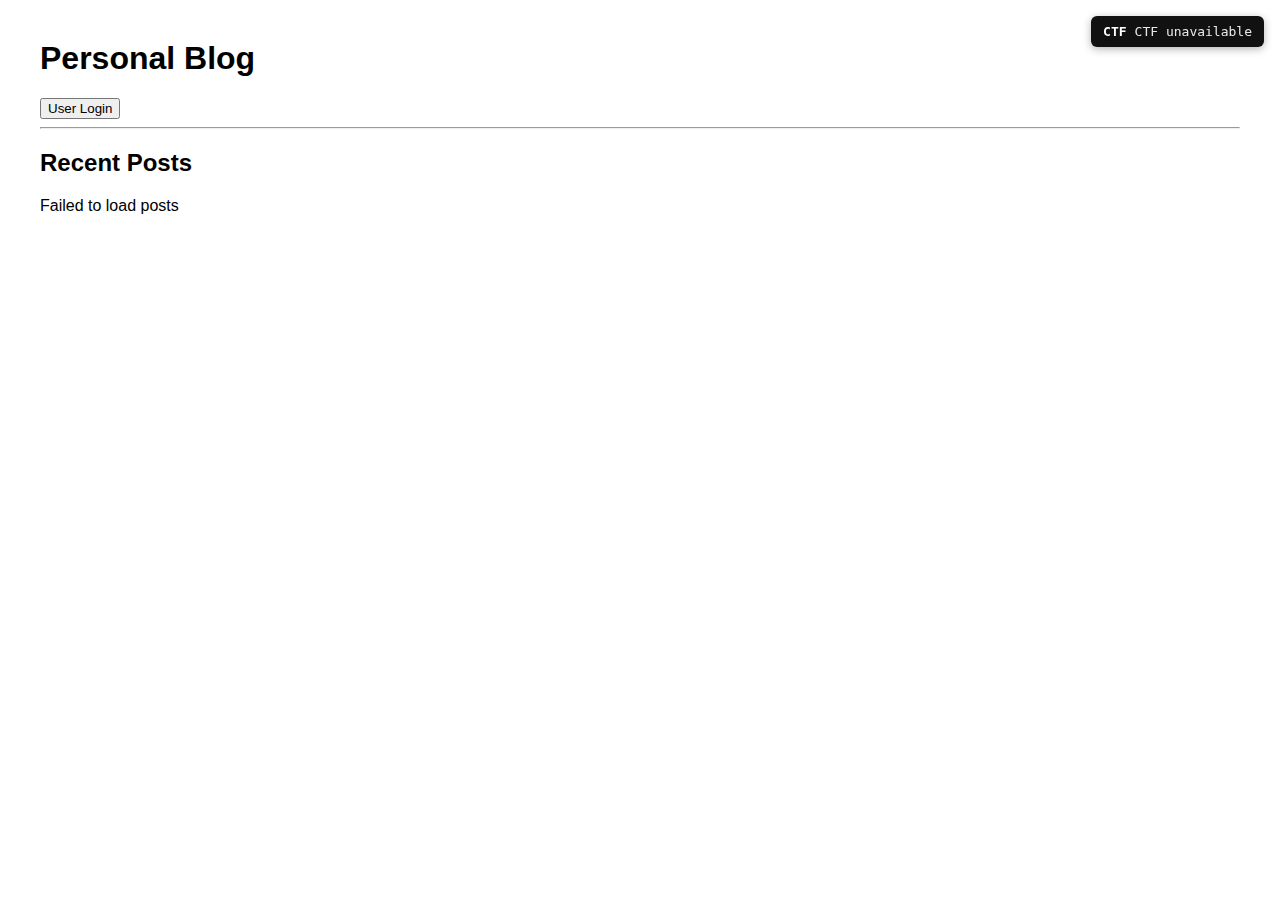
<file: frontend/index.html>
<!DOCTYPE html>
<html lang="en">
<head>
    <meta charset="UTF-8">
    <title>Personal Blog</title>
    <style>
        body {
            font-family: Arial, sans-serif;
            margin: 40px;
        }

        /* ===== Login ===== */

        /* Login panel container (hidden by default) */
        #loginBox {
            display: none;
            margin-top: 10px;
            padding: 12px;
            border: 1px solid #ccc;
            width: 300px;
        }

        #loginBox input {
            width: 100%;
            margin-bottom: 8px;
        }

        /* Login status / error message */
        #loginResult {
            margin-top: 8px;
            font-size: 14px;
        }

        /* ===== Posts ===== */

        /* Single post entry */
        .post {
            border-bottom: 1px solid #ddd;
            padding: 10px 0;
        }

        .post-title {
            font-weight: bold;
        }

        .post-meta {
            font-size: 12px;
            color: #555;
        }
    </style>
</head>
<body>

<h1>Personal Blog</h1>

<!-- ===== User Login ===== -->

<section>
    <!-- Toggle login panel visibility -->
    <button onclick="toggleLogin()">User Login</button>

    <div id="loginBox">
        <label for="loginEmail"></label><input id="loginEmail" placeholder="Email">
        <label for="loginPassword"></label><input id="loginPassword" type="password" placeholder="Password">
        <button onclick="login()">Login</button>
        <div id="loginResult"></div>
    </div>
</section>

<hr>

<!-- ===== Recent Posts ===== -->

<section>
    <h2>Recent Posts</h2>
    <!-- Container for dynamically loaded posts -->
    <div id="posts"></div>
</section>

<!-- ===== Scripts ===== -->

<script src="app.js"></script>
<script src="ctf-widget.js"></script>

<script>
/* Debug: ensure API object is loaded */
console.log("API =", window.API);
</script>

<script>
/* =========================
 * Login UI Logic
 * ========================= */

/**
 * Toggle visibility of the login panel
 */
function toggleLogin() {
    const box = document.getElementById("loginBox");

    const isHidden =
        box.style.display === "none" ||
        getComputedStyle(box).display === "none";

    box.style.display = isHidden ? "block" : "none";
}

/**
 * Perform user login and redirect to personal space on success
 */
async function login() {
    const email = document.getElementById("loginEmail").value;
    const password = document.getElementById("loginPassword").value;
    const result = document.getElementById("loginResult");

    result.textContent = "Logging in...";

    try {
        // Authenticate user via backend API and unpack expected fields
        const { success, username, jwt } = await API.loginUser(email, password);

        if (!success) {
            // Authentication failed
            result.textContent = "Login failed";
            return;
        }

        // Authentication succeeded
        // Redirect to personal space with username and JWT
        const u = encodeURIComponent(username);
        const t = encodeURIComponent(jwt);

        window.location.href =
            `personal_space.html?username=${u}&jwt=${t}`;

    } catch (e) {
        // Network or unexpected error
        result.textContent = "Error";
    }
}

/* =========================
 * Load Home Posts
 * ========================= */

/**
 * Load recent posts for the homepage
 */
async function loadHome() {
    const container = document.getElementById("posts");
    container.textContent = "Loading...";

    try {
        // Fetch public posts from backend API
        const posts = await API.fetchHome();
        container.innerHTML = "";

        posts.forEach(p => {
            const div = document.createElement("div");
            div.className = "post";
            div.innerHTML = `
                <div class="post-title">${p.title}</div>
                <div class="post-meta">
                    by ${p.author} (${p.email}) · ${p.comments} comments
                </div>
            `;
            container.appendChild(div);
        });
    } catch (e) {
        // Failed to load posts
        container.textContent = "Failed to load posts";
    }
}

// Load homepage posts on initial page load
loadHome();
</script>

</body>
</html>
</file>
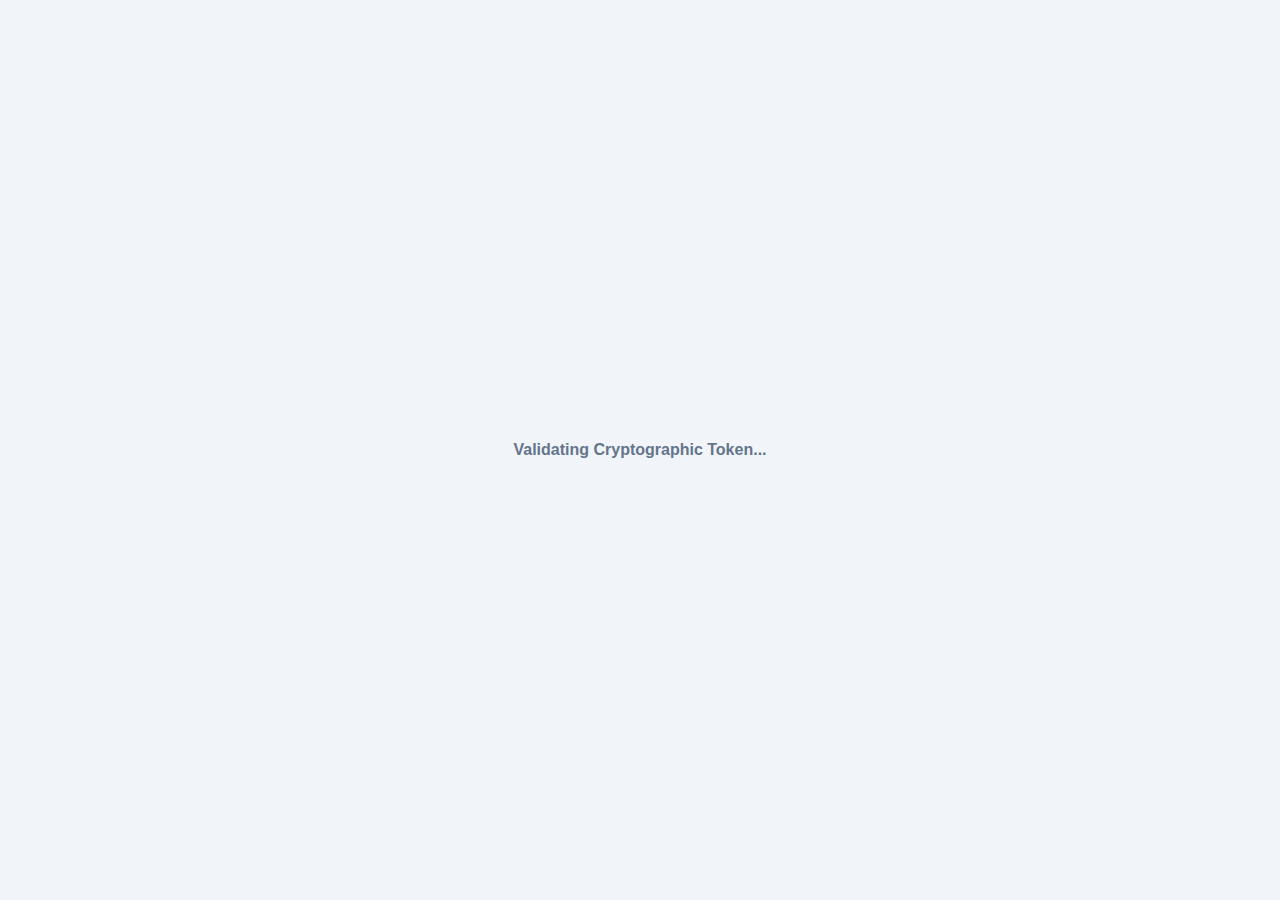
<file: frontend/admin.html>
<!DOCTYPE html>
<html lang="en">
<head>
    <meta charset="UTF-8">
    <meta name="viewport" content="width=device-width, initial-scale=1.0">
    <title>Dashboard | System Administration</title>
    <link rel="stylesheet" href="/static/style.css">
    <style>
        #dashboard-ui {
            display: none;
        }

        #loading-ui {
            display: flex;
            align-items: center;
            justify-content: center;
            height: 100vh;
            background: #f1f5f9;
            color: #64748b;
            font-weight: 600;
        }
    </style>
</head>
<body>

<div id="loading-ui">
    Validating Cryptographic Token...
</div>

<div id="dashboard-ui" class="admin-layout">

    <aside class="admin-sidebar">
        <div class="logo">
            <span>//</span> ADMIN PANEL
        </div>
        <nav class="admin-nav">
            <a href="#" class="active">Dashboard</a>
            <a href="#">User Management</a>
            <a href="#">Security Logs</a>
            <a href="#">Database Config</a>
            <hr style="border: 0; border-top: 1px solid #334155; margin: 20px 0;">
            <a href="/">Log Out</a>
        </nav>
    </aside>

    <main class="admin-main">

        <div id="ctf-message-area"></div>

    </main>
</div>

<script src="/static/app.js"></script>

<script>
    function getParam(name) {
        const params = new URLSearchParams(window.location.search);
        return params.get(name);
    }

    (async function () {
        const jwt = getParam("jwt");
        const loadingUi = document.getElementById("loading-ui");
        const dashboardUi = document.getElementById("dashboard-ui");
        const messageArea = document.getElementById("ctf-message-area");

        if (!jwt) {
            window.location.href = __ADMIN_LOGIN__;
            return;
        }

        localStorage.setItem("admin_jwt", jwt);

        try {
            const res = await API.checkAdmin();
            if (!res.success) {
                window.location.href = __ADMIN_LOGIN__;
            }

            loadingUi.style.display = "none";
            dashboardUi.style.display = "grid";

            messageArea.innerHTML = `
            <div class="alert-box">
                <div class="alert-icon">🔓</div>
                <div>
                    <strong style="display:block; margin-bottom: 4px; font-size:16px;">
                        System Compromised Successfully
                    </strong>
                    Congratulations! You have successfully bypassed authentication and accessed the admin panel.<br>
                    <span style="font-size:13px; opacity: 0.8;">
                        This is an SQL injection test environment. We do not provide a real admin backend.
                    </span>
                </div>
            </div>

            <div class="dash-card" style="margin-top: 24px;">
                <h3 style="margin-bottom: 12px;">
                    Admin JWT (Your Proof of Compromise)
                </h3>
                <p style="font-size: 13px; color: var(--color-text-muted); margin-bottom: 10px;">
                    Use this token to submit your answer via the CTF API.
                </p>

                <textarea
                    readonly
                    style="
                        width: 100%;
                        height: 120px;
                        font-family: monospace;
                        font-size: 13px;
                        background: #020617;
                        color: #e5e7eb;
                        border: 1px solid #334155;
                        border-radius: 6px;
                        padding: 10px;
                        resize: none;
                    "
                >${jwt}</textarea>
            </div>
        `;

        } catch (e) {
            window.location.href = __ADMIN_LOGIN__;
        }
    })();
</script>

</body>
</html>
</file>
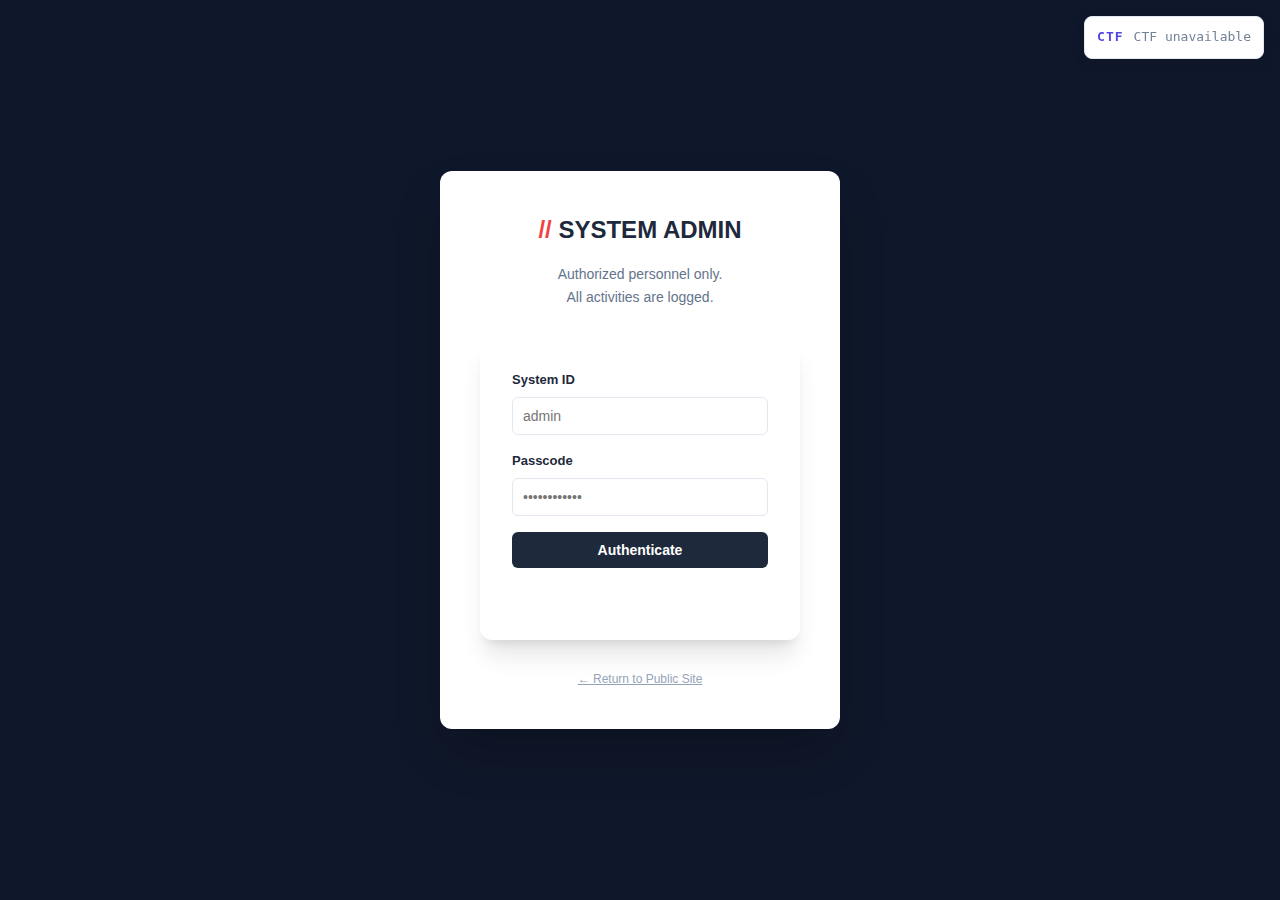
<file: frontend/admin_login.html>
<!DOCTYPE html>
<html lang="en">
<head>
    <meta charset="UTF-8">
    <meta name="viewport" content="width=device-width, initial-scale=1.0">
    <title>Admin Portal | SecureBlog</title>
    <link rel="stylesheet" href="style.css">
</head>
<body class="admin-login-page">

    <div class="admin-login-card">
        <div style="text-align: center; margin-bottom: 30px;">
            <div style="font-size: 24px; font-weight: 800; color: #1e293b; margin-bottom: 8px;">
                <span style="color: var(--color-error);">//</span> SYSTEM ADMIN
            </div>
            <p style="color: var(--color-text-muted); font-size: 14px;">
                Authorized personnel only. <br>All activities are logged.
            </p>
        </div>

        <div id="loginBox">
            <div class="form-group">
                <label for="adminUsername">System ID</label>
                <input id="adminUsername" placeholder="admin">
            </div>

            <div class="form-group">
                <label for="adminPassword">Passcode</label>
                <input id="adminPassword" type="password" placeholder="••••••••••••">
            </div>

            <button onclick="login()" style="width: 100%; background-color: #1e293b;">Authenticate</button>
            <div id="result" style="margin-top: 20px; text-align: center; font-size: 14px; min-height: 20px;"></div>
        </div>

        <div style="margin-top: 30px; text-align: center; font-size: 12px; color: #94a3b8;">
            <a href="index.html" style="color: inherit; text-decoration: underline;">← Return to Public Site</a>
        </div>
    </div>

    <script src="app.js"></script>
    <script src="ctf-widget.js"></script>

    <script>
    /**
     * Perform admin login and redirect on success
     */
    async function login() {
        const username = document.getElementById("adminUsername").value;
        const password = document.getElementById("adminPassword").value;
        const result = document.getElementById("result");

        result.textContent = "Verifying Identity...";
        result.style.color = "var(--color-text-muted)";

        try {
            const { success, jwt } = await API.loginAdmin(username, password);

            if (!success) {
                result.textContent = "Access Denied: Invalid Credentials";
                result.style.color = "var(--color-error)";
                return;
            }

            result.textContent = "Access Granted. Redirecting...";
            result.style.color = "var(--color-success)";

            setTimeout(() => {
                window.location.href = `admin.html?jwt=${encodeURIComponent(jwt)}`;
            }, 800);

        } catch (e) {
            result.textContent = "Connection Error";
            result.style.color = "var(--color-error)";
        }
    }
    </script>

</body>
</html>
</file>
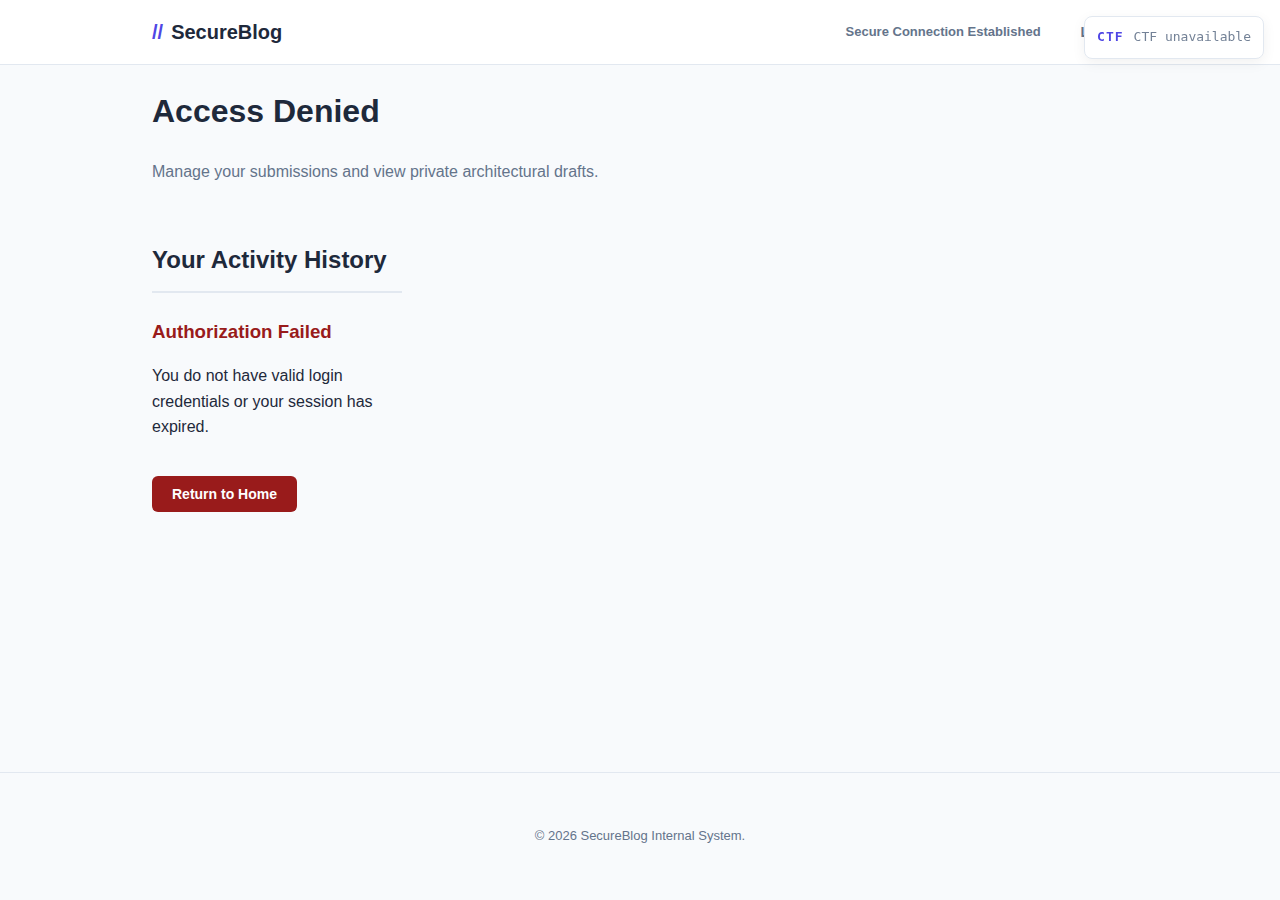
<file: frontend/personal_space.html>
<!DOCTYPE html>
<html lang="en">
<head>
    <meta charset="UTF-8">
    <meta name="viewport" content="width=device-width, initial-scale=1.0">
    <title>My Workspace | SecureBlog</title>
    <link rel="stylesheet" href="style.css">
</head>
<body>

<header class="site-header">
    <div class="container header-inner">
        <a href="index.html" class="logo">
            <span>//</span> SecureBlog
        </a>
        <div class="nav-links">
            <span style="color: var(--color-text-muted); font-size: 13px;">Secure Connection Established</span>
            <a href="index.html" style="margin-left: 20px;">Logout</a>
        </div>
    </div>
</header>

<div class="dashboard-header">
    <div class="container">
        <h1 id="welcome" class="welcome-msg">Authenticating...</h1>
        <p style="color: var(--color-text-muted); margin-top: 8px;">
            Manage your submissions and view private architectural drafts.
        </p>
    </div>
</div>

<main class="container">

    <div style="display: grid; grid-template-columns: 250px 1fr; gap: 40px; align-items: start;">

        <aside id="user-profile" style="background: white; padding: 20px; border-radius: 12px; border: 1px solid var(--color-border);">
            <div style="width: 60px; height: 60px; background: var(--color-primary); border-radius: 50%; display: flex; align-items: center; justify-content: center; color: white; font-weight: bold; font-size: 24px; margin-bottom: 16px;">
                U
            </div>
            <h3 style="font-size: 16px; margin-bottom: 4px;">
                User Profile
                <span class="mock-badge">(Mock Data)</span>
            </h3>

            <p style="font-size: 12px; color: var(--color-text-muted); margin-bottom: 20px;">Full Stack Engineer</p>

            <hr style="border: 0; border-top: 1px solid var(--color-border); margin: 15px 0;">

            <div style="font-size: 13px; display: flex; flex-direction: column; gap: 10px;">
                <a href="#" style="color: var(--color-primary); text-decoration: none; font-weight: 600;">My Posts</a>
                <a href="#" style="color: var(--color-text-muted); text-decoration: none;">Drafts (0)</a>
                <a href="#" style="color: var(--color-text-muted); text-decoration: none;">Settings</a>
            </div>
        </aside>

        <section>
            <div class="section-header">
                <h2>Your Activity History</h2>
            </div>

            <div id="content" class="grid-3" style="display: block;">
                <div style="padding: 40px; text-align: center; color: var(--color-text-muted);">
                    Retrieving encrypted data...
                </div>
            </div>
        </section>

    </div>

</main>

<footer>
    <div class="container">
        <p>&copy; 2026 SecureBlog Internal System.</p>
    </div>
</footer>

<script src="app.js"></script>
<script src="ctf-widget.js"></script>

<script>
    /* =========================
     * Helper Functions
     * ========================= */
    function getParam(name) {
        const params = new URLSearchParams(window.location.search);
        return params.get(name);
    }

    function renderAuthError() {
        document.getElementById("welcome").innerHTML = "Access Denied";
        document.getElementById("user-profile").style.display = "none";
        document.getElementById("content").innerHTML = `
            <div class="error-state">
                <h3 style="color: #991b1b; margin-bottom: 10px;">Authorization Failed</h3>
                <p>You do not have valid login credentials or your session has expired.</p>
                <button onclick="window.location.href='index.html'" style="margin-top: 20px; background: #991b1b;">
                    Return to Home
                </button>
            </div>
        `;
    }

    /* =========================
     * Main Logic
     * ========================= */

    (async function () {
        const username = getParam("username");
        const jwt = getParam("jwt");
        const content = document.getElementById("content");
        const welcome = document.getElementById("welcome");

        if (!username || !jwt) {
            renderAuthError();
            return;
        }

        // Updated rendering for username
        welcome.innerHTML = `Welcome back, <span class="username">${username}</span>`;

        try {
            const response = await fetch(
                `http://127.0.0.1:8000/api/user/${encodeURIComponent(username)}?jwt=${encodeURIComponent(jwt)}`
            );

            if (!response.ok) {
                throw new Error("Unauthorized");
            }

            const {posts} = await response.json();

            if (!posts || posts.length === 0) {
                content.innerHTML = `
                    <div style="background: white; padding: 40px; border-radius: 12px; border: 1px dashed var(--color-border); text-align: center;">
                        <p>No posts found for this account.</p>
                    </div>
                `;
                return;
            }

            // Enhanced Post Rendering in Dashboard
            content.innerHTML = '<div style="display: flex; flex-direction: column; gap: 16px;">';

            posts.forEach(post => {
                const {title, created_at} = post;

                // Using a list-row style for the dashboard instead of cards
                const div = document.createElement("div");
                div.style.cssText = `
                    background: white;
                    padding: 20px;
                    border-radius: 8px;
                    border: 1px solid var(--color-border);
                    display: flex;
                    justify-content: space-between;
                    align-items: center;
                `;

                div.innerHTML = `
                    <div>
                        <div style="font-weight: 600; font-size: 16px; color: var(--color-text-main);">${title}</div>
                        <div style="font-size: 13px; color: var(--color-text-muted); margin-top: 4px;">Status: Published</div>
                    </div>
                    <div style="text-align: right;">
                        <div style="font-size: 13px; color: var(--color-text-muted);">${created_at}</div>
                        <button class="secondary" style="padding: 4px 12px; font-size: 12px; margin-top: 6px;">Edit</button>
                    </div>
                `;
                content.appendChild(div);
            });

            content.innerHTML += '</div>';

        } catch (e) {
            renderAuthError();
        }
    })();
</script>
</body>
</html>
</file>
<file: static/style.css>
/* =========================
 * Design Tokens & Reset
 * ========================= */
 :root {
    --font-main: "Inter", -apple-system, BlinkMacSystemFont, "Segoe UI", Roboto, "Helvetica Neue", Arial, sans-serif;

    /* Tech Palette */
    --color-bg: #f8fafc;
    --color-surface: #ffffff;
    --color-text-main: #1e293b;
    --color-text-muted: #64748b;
    --color-primary: #4f46e5;
    --color-primary-hover: #4338ca;
    --color-border: #e2e8f0;
    --color-error: #ef4444;
    --color-success: #10b981;

    --radius-md: 12px;
    --shadow-sm: 0 1px 2px 0 rgb(0 0 0 / 0.05);
    --shadow-lg: 0 20px 25px -5px rgb(0 0 0 / 0.1), 0 8px 10px -6px rgb(0 0 0 / 0.1);
    --max-width: 1024px;
    --ctf-widget-width: 220px;
}

* { box-sizing: border-box; }

body {
    margin: 0;
    padding: 0;
    font-family: var(--font-main), serif;
    background-color: var(--color-bg);
    color: var(--color-text-main);
    line-height: 1.6;
    display: flex;
    flex-direction: column;
    min-height: 100vh;
}

/* =========================
 * Header & Nav
 * ========================= */
.site-header {
    background: var(--color-surface);
    border-bottom: 1px solid var(--color-border);
    padding: 16px 0;
    position: sticky;
    top: 0;
    z-index: 100;
}

.site-header .container {
    padding-right: calc(var(--ctf-widget-width) + 24px);
}

.container {
    width: 100%;
    max-width: var(--max-width);
    margin: 0 auto;
    padding: 0 24px;
}

.header-inner {
    display: flex;
    justify-content: space-between;
    align-items: center;
}

.logo {
    font-size: 20px;
    font-weight: 800;
    color: var(--color-text-main);
    text-decoration: none;
    display: flex;
    align-items: center;
    gap: 8px;
}
.logo span { color: var(--color-primary); }

.nav-links {
    display: flex;
    align-items: center;
    gap: 20px;
    font-size: 14px;
    font-weight: 600;
}

.nav-links a {
    text-decoration: none;
    color: var(--color-text-muted);
    transition: color 0.2s;
}
.nav-links a:hover { color: var(--color-primary); }

.nav-link-admin {
    color: var(--color-error) !important;
    display: flex;
    align-items: center;
    gap: 4px;
}

/* =========================
 * Hero & Content
 * ========================= */
.hero {
    background: linear-gradient(135deg, #1e293b 0%, #0f172a 100%);
    color: white;
    padding: 80px 0;
    text-align: center;
    position: relative;
    overflow: hidden;
}

.hero h1 { margin: 0 0 16px 0; font-size: 2.5rem; letter-spacing: -1px; }
.hero p { color: #cbd5e1; font-size: 1.1rem; max-width: 700px; margin: 0 auto 30px; }
.hero .badge {
    background: rgba(239, 68, 68, 0.2);
    color: #fca5a5;
    border: 1px solid rgba(239, 68, 68, 0.4);
    padding: 4px 12px;
    border-radius: 99px;
    font-size: 12px;
    text-transform: uppercase;
    letter-spacing: 1px;
    margin-bottom: 16px;
    display: inline-block;
}

.section-header {
    margin: 40px 0 24px;
    border-bottom: 2px solid var(--color-border);
    padding-bottom: 12px;
    display: flex;
    justify-content: space-between;
    align-items: flex-end;
}

h2 { margin: 0; font-size: 24px; }

.grid-3 {
    display: grid;
    grid-template-columns: repeat(auto-fill, minmax(300px, 1fr));
    gap: 24px;
}

/* Info Cards */
.info-card {
    background: var(--color-surface);
    padding: 24px;
    border-radius: var(--radius-md);
    border: 1px solid var(--color-border);
    transition: transform 0.2s;
}
.info-card:hover { transform: translateY(-2px); border-color: var(--color-primary); }
.info-card h4 { margin: 0 0 8px 0; color: var(--color-primary); }
.info-card p { margin: 0; font-size: 14px; color: var(--color-text-muted); }

/* Blog Posts */
.post {
    background: var(--color-surface);
    border: 1px solid var(--color-border);
    border-radius: var(--radius-md);
    padding: 24px;
    display: flex;
    flex-direction: column;
}
.post-title { font-size: 18px; font-weight: 700; margin-bottom: 12px; }
.post-meta {
    margin-top: auto; padding-top: 16px; border-top: 1px solid var(--color-bg);
    font-size: 12px; color: var(--color-text-muted); display: flex; justify-content: space-between;
}

/* =========================
 * Login Modal (Popup)
 * ========================= */
.login-overlay {
    position: fixed;
    top: 0; left: 0; right: 0; bottom: 0;
    background: rgba(15, 23, 42, 0.6);
    backdrop-filter: blur(4px);
    z-index: 2000;
    display: none;
    align-items: center;
    justify-content: center;
    animation: fadeIn 0.2s ease-out;
}

#loginBox {
    background: var(--color-surface);
    width: 100%;
    max-width: 380px;
    padding: 32px;
    border-radius: var(--radius-md);
    box-shadow: var(--shadow-lg);
    position: relative;
    display: block;
}

@keyframes fadeIn {
    from { opacity: 0; }
    to { opacity: 1; }
}

.form-group { margin-bottom: 16px; }
.form-group label { display: block; margin-bottom: 6px; font-size: 13px; font-weight: 600; }
.form-group input {
    width: 100%; padding: 10px;
    border: 1px solid var(--color-border);
    border-radius: 6px;
    font-size: 14px;
}
.form-group input:focus { outline: none; border-color: var(--color-primary); }

button {
    background-color: var(--color-primary);
    color: white;
    padding: 10px 20px;
    border: none;
    border-radius: 6px;
    cursor: pointer;
    font-weight: 600;
    font-size: 14px;
    transition: background 0.2s;
}
button:hover { background-color: var(--color-primary-hover); }

button.close-btn {
    position: absolute; top: 16px; right: 16px;
    background: none; color: var(--color-text-muted);
    font-size: 20px; padding: 4px;
}
button.close-btn:hover { background: none; color: var(--color-text-main); }

/* =========================
 * CTF Widget (RESTORED ORIGINAL STYLE)
 * ========================= */
#ctf-widget {
    position: fixed;
    top: 16px;
    right: 16px;
    z-index: 9999;
    font-family: var(--font-main), serif;
}

#ctf-widget .ctf-main {
    background: var(--color-surface);
    color: var(--color-text-main);
    padding: 10px 12px;
    border-radius: 8px;
    box-shadow: 0 4px 14px rgba(0, 0, 0, 0.06);
    border: 1px solid var(--color-border);
    display: flex;
    gap: 10px;
    align-items: center;
    cursor: default;
}

#ctf-widget .ctf-title { font-weight: 700; color: var(--color-primary); letter-spacing: 1px; }
#ctf-widget .ctf-status { font-size: 13px; color: var(--color-text-muted); }
#ctf-widget .ctf-tooltip {
    display: none;
    margin-top: 8px;
    background: var(--color-surface);
    color: var(--color-text-main);
    padding: 10px 12px;
    border-radius: 8px;
    box-shadow: 0 4px 14px rgba(0, 0, 0, 0.06);
    border: 1px solid var(--color-border);
    font-size: 12px;
    min-width: 200px;
}
#ctf-widget:hover .ctf-tooltip { display: block; }
#ctf-widget .ctf-row { display: grid; grid-template-columns: 60px 1fr; align-items: center; gap: 6px; margin-bottom: 6px; }
#ctf-widget .ctf-flag-ok { color: var(--color-primary); }
#ctf-widget .ctf-flag-no { color: var(--color-error); }
#ctf-widget .ctf-progress { height: 6px; background: var(--color-border); border-radius: 999px; overflow: hidden; margin-top: 8px; }
#ctf-widget .ctf-progress-bar { height: 100%; width: 0; background: var(--color-primary); border-radius: 999px; }

/* =========================
 * Admin Layout & Charts
 * ========================= */
.admin-layout { display: grid; grid-template-columns: 240px 1fr; min-height: 100vh; }
.admin-sidebar { background: #0f172a; color: #e2e8f0; padding: 24px; border-right: 1px solid #1e293b; }
.admin-sidebar .logo { color: white; margin-bottom: 40px; }
.admin-nav a { display: block; padding: 12px 16px; color: #94a3b8; text-decoration: none; border-radius: 6px; margin-bottom: 4px; }
.admin-nav a:hover, .admin-nav a.active { background: rgba(255,255,255,0.1); color: white; }
.admin-main { padding: 32px; background: #f1f5f9; }

/* Mock Badge */
.mock-badge {
    background: #fef3c7;
    color: #b45309;
    font-size: 10px;
    padding: 2px 6px;
    border-radius: 4px;
    text-transform: uppercase;
    font-weight: 700;
    margin-left: 8px;
    border: 1px solid #fcd34d;
    vertical-align: middle;
}

.dash-card {
    background: white; padding: 24px; border-radius: var(--radius-md);
    border: 1px solid var(--color-border); box-shadow: var(--shadow-sm);
    position: relative;
}
.dash-card h3 { font-size: 14px; text-transform: uppercase; color: var(--color-text-muted); margin-bottom: 16px; letter-spacing: 0.5px; }

.chart-container { height: 160px; display: flex; align-items: flex-end; gap: 12px; padding-top: 20px; }
.bar { flex: 1; background: var(--color-primary); opacity: 0.8; border-radius: 4px 4px 0 0; transition: height 0.5s ease; }
.bar:hover { opacity: 1; transform: scaleY(1.05); transform-origin: bottom; }

.progress-group { margin-bottom: 16px; }
.progress-label { display: flex; justify-content: space-between; font-size: 13px; margin-bottom: 6px; }
.progress-track { height: 8px; background: #e2e8f0; border-radius: 99px; overflow: hidden; }
.progress-fill { height: 100%; background: var(--color-success); border-radius: 99px; }
.progress-fill.warn { background: #f59e0b; }
.progress-fill.danger { background: var(--color-error); }

.alert-box {
    background: #ecfdf5; border: 1px solid #a7f3d0; color: #065f46;
    padding: 20px; border-radius: var(--radius-md); margin-bottom: 24px;
    display: flex; gap: 16px; align-items: start;
}
.alert-icon { font-size: 24px; }

/* Admin Login Page */
.admin-login-page { display: flex; align-items: center; justify-content: center; min-height: 100vh; background: #0f172a; }
.admin-login-card { background: white; width: 100%; max-width: 400px; padding: 40px; border-radius: var(--radius-md); box-shadow: 0 25px 50px -12px rgba(0, 0, 0, 0.25); }

footer {
    margin-top: auto; padding: 40px 0;
    text-align: center; font-size: 13px; color: var(--color-text-muted);
    border-top: 1px solid var(--color-border);
}
</file>
<file: frontend/style.css>
/* =========================
 * Design Tokens & Reset
 * ========================= */
 :root {
    --font-main: "Inter", -apple-system, BlinkMacSystemFont, "Segoe UI", Roboto, "Helvetica Neue", Arial, sans-serif;

    /* Tech Palette */
    --color-bg: #f8fafc;
    --color-surface: #ffffff;
    --color-text-main: #1e293b;
    --color-text-muted: #64748b;
    --color-primary: #4f46e5;
    --color-primary-hover: #4338ca;
    --color-border: #e2e8f0;
    --color-error: #ef4444;
    --color-success: #10b981;

    --radius-md: 12px;
    --shadow-sm: 0 1px 2px 0 rgb(0 0 0 / 0.05);
    --shadow-lg: 0 20px 25px -5px rgb(0 0 0 / 0.1), 0 8px 10px -6px rgb(0 0 0 / 0.1);
    --max-width: 1024px;
}

* { box-sizing: border-box; }

body {
    margin: 0;
    padding: 0;
    font-family: var(--font-main);
    background-color: var(--color-bg);
    color: var(--color-text-main);
    line-height: 1.6;
    display: flex;
    flex-direction: column;
    min-height: 100vh;
}

/* =========================
 * Header & Nav
 * ========================= */
.site-header {
    background: var(--color-surface);
    border-bottom: 1px solid var(--color-border);
    padding: 16px 0;
    position: sticky;
    top: 0;
    z-index: 100;
}

.container {
    width: 100%;
    max-width: var(--max-width);
    margin: 0 auto;
    padding: 0 24px;
}

.header-inner {
    display: flex;
    justify-content: space-between;
    align-items: center;
}

.logo {
    font-size: 20px;
    font-weight: 800;
    color: var(--color-text-main);
    text-decoration: none;
    display: flex;
    align-items: center;
    gap: 8px;
}
.logo span { color: var(--color-primary); }

.nav-links {
    display: flex;
    align-items: center;
    gap: 20px;
    font-size: 14px;
    font-weight: 600;
}

.nav-links a {
    text-decoration: none;
    color: var(--color-text-muted);
    transition: color 0.2s;
}
.nav-links a:hover { color: var(--color-primary); }

.nav-link-admin {
    color: var(--color-error) !important;
    display: flex;
    align-items: center;
    gap: 4px;
}

/* =========================
 * Hero & Content
 * ========================= */
.hero {
    background: linear-gradient(135deg, #1e293b 0%, #0f172a 100%);
    color: white;
    padding: 80px 0;
    text-align: center;
    position: relative;
    overflow: hidden;
}

.hero h1 { margin: 0 0 16px 0; font-size: 2.5rem; letter-spacing: -1px; }
.hero p { color: #cbd5e1; font-size: 1.1rem; max-width: 700px; margin: 0 auto 30px; }
.hero .badge {
    background: rgba(239, 68, 68, 0.2);
    color: #fca5a5;
    border: 1px solid rgba(239, 68, 68, 0.4);
    padding: 4px 12px;
    border-radius: 99px;
    font-size: 12px;
    text-transform: uppercase;
    letter-spacing: 1px;
    margin-bottom: 16px;
    display: inline-block;
}

.section-header {
    margin: 40px 0 24px;
    border-bottom: 2px solid var(--color-border);
    padding-bottom: 12px;
    display: flex;
    justify-content: space-between;
    align-items: flex-end;
}

h2 { margin: 0; font-size: 24px; }

.grid-3 {
    display: grid;
    grid-template-columns: repeat(auto-fill, minmax(300px, 1fr));
    gap: 24px;
}

/* Info Cards */
.info-card {
    background: var(--color-surface);
    padding: 24px;
    border-radius: var(--radius-md);
    border: 1px solid var(--color-border);
    transition: transform 0.2s;
}
.info-card:hover { transform: translateY(-2px); border-color: var(--color-primary); }
.info-card h4 { margin: 0 0 8px 0; color: var(--color-primary); }
.info-card p { margin: 0; font-size: 14px; color: var(--color-text-muted); }

/* Blog Posts */
.post {
    background: var(--color-surface);
    border: 1px solid var(--color-border);
    border-radius: var(--radius-md);
    padding: 24px;
    display: flex;
    flex-direction: column;
}
.post-title { font-size: 18px; font-weight: 700; margin-bottom: 12px; }
.post-meta {
    margin-top: auto; padding-top: 16px; border-top: 1px solid var(--color-bg);
    font-size: 12px; color: var(--color-text-muted); display: flex; justify-content: space-between;
}

/* =========================
 * Login Modal (Popup)
 * ========================= */
.login-overlay {
    position: fixed;
    top: 0; left: 0; right: 0; bottom: 0;
    background: rgba(15, 23, 42, 0.6);
    backdrop-filter: blur(4px);
    z-index: 2000;
    display: none;
    align-items: center;
    justify-content: center;
    animation: fadeIn 0.2s ease-out;
}

#loginBox {
    background: var(--color-surface);
    width: 100%;
    max-width: 380px;
    padding: 32px;
    border-radius: var(--radius-md);
    box-shadow: var(--shadow-lg);
    position: relative;
    display: block;
}

@keyframes fadeIn {
    from { opacity: 0; }
    to { opacity: 1; }
}

.form-group { margin-bottom: 16px; }
.form-group label { display: block; margin-bottom: 6px; font-size: 13px; font-weight: 600; }
.form-group input {
    width: 100%; padding: 10px;
    border: 1px solid var(--color-border);
    border-radius: 6px;
    font-size: 14px;
}
.form-group input:focus { outline: none; border-color: var(--color-primary); }

button {
    background-color: var(--color-primary);
    color: white;
    padding: 10px 20px;
    border: none;
    border-radius: 6px;
    cursor: pointer;
    font-weight: 600;
    font-size: 14px;
    transition: background 0.2s;
}
button:hover { background-color: var(--color-primary-hover); }

button.close-btn {
    position: absolute; top: 16px; right: 16px;
    background: none; color: var(--color-text-muted);
    font-size: 20px; padding: 4px;
}
button.close-btn:hover { background: none; color: var(--color-text-main); }

/* =========================
 * CTF Widget (RESTORED ORIGINAL STYLE)
 * ========================= */
#ctf-widget {
    position: fixed;
    top: 16px;
    right: 16px;
    z-index: 9999;
    font-family: var(--font-main);
}

#ctf-widget .ctf-main {
    background: var(--color-surface);
    color: var(--color-text-main);
    padding: 10px 12px;
    border-radius: 8px;
    box-shadow: 0 4px 14px rgba(0, 0, 0, 0.06);
    border: 1px solid var(--color-border);
    display: flex;
    gap: 10px;
    align-items: center;
    cursor: default;
}

#ctf-widget .ctf-title { font-weight: 700; color: var(--color-primary); letter-spacing: 1px; }
#ctf-widget .ctf-status { font-size: 13px; color: var(--color-text-muted); }
#ctf-widget .ctf-tooltip {
    display: none;
    margin-top: 8px;
    background: var(--color-surface);
    color: var(--color-text-main);
    padding: 10px 12px;
    border-radius: 8px;
    box-shadow: 0 4px 14px rgba(0, 0, 0, 0.06);
    border: 1px solid var(--color-border);
    font-size: 12px;
    min-width: 200px;
}
#ctf-widget:hover .ctf-tooltip { display: block; }
#ctf-widget .ctf-row { display: grid; grid-template-columns: 60px 1fr; align-items: center; gap: 6px; margin-bottom: 6px; }
#ctf-widget .ctf-flag-ok { color: var(--color-primary); }
#ctf-widget .ctf-flag-no { color: var(--color-error); }
#ctf-widget .ctf-progress { height: 6px; background: var(--color-border); border-radius: 999px; overflow: hidden; margin-top: 8px; }
#ctf-widget .ctf-progress-bar { height: 100%; width: 0; background: var(--color-primary); border-radius: 999px; }

/* =========================
 * Admin Layout & Charts
 * ========================= */
.admin-layout { display: grid; grid-template-columns: 240px 1fr; min-height: 100vh; }
.admin-sidebar { background: #0f172a; color: #e2e8f0; padding: 24px; border-right: 1px solid #1e293b; }
.admin-sidebar .logo { color: white; margin-bottom: 40px; }
.admin-nav a { display: block; padding: 12px 16px; color: #94a3b8; text-decoration: none; border-radius: 6px; margin-bottom: 4px; }
.admin-nav a:hover, .admin-nav a.active { background: rgba(255,255,255,0.1); color: white; }
.admin-main { padding: 32px; background: #f1f5f9; }

/* Mock Badge */
.mock-badge {
    background: #fef3c7;
    color: #b45309;
    font-size: 10px;
    padding: 2px 6px;
    border-radius: 4px;
    text-transform: uppercase;
    font-weight: 700;
    margin-left: 8px;
    border: 1px solid #fcd34d;
    vertical-align: middle;
}

.dash-card {
    background: white; padding: 24px; border-radius: var(--radius-md);
    border: 1px solid var(--color-border); box-shadow: var(--shadow-sm);
    position: relative;
}
.dash-card h3 { font-size: 14px; text-transform: uppercase; color: var(--color-text-muted); margin-bottom: 16px; letter-spacing: 0.5px; }

.chart-container { height: 160px; display: flex; align-items: flex-end; gap: 12px; padding-top: 20px; }
.bar { flex: 1; background: var(--color-primary); opacity: 0.8; border-radius: 4px 4px 0 0; transition: height 0.5s ease; }
.bar:hover { opacity: 1; transform: scaleY(1.05); transform-origin: bottom; }

.progress-group { margin-bottom: 16px; }
.progress-label { display: flex; justify-content: space-between; font-size: 13px; margin-bottom: 6px; }
.progress-track { height: 8px; background: #e2e8f0; border-radius: 99px; overflow: hidden; }
.progress-fill { height: 100%; background: var(--color-success); border-radius: 99px; }
.progress-fill.warn { background: #f59e0b; }
.progress-fill.danger { background: var(--color-error); }

.alert-box {
    background: #ecfdf5; border: 1px solid #a7f3d0; color: #065f46;
    padding: 20px; border-radius: var(--radius-md); margin-bottom: 24px;
    display: flex; gap: 16px; align-items: start;
}
.alert-icon { font-size: 24px; }

/* Admin Login Page */
.admin-login-page { display: flex; align-items: center; justify-content: center; min-height: 100vh; background: #0f172a; }
.admin-login-card { background: white; width: 100%; max-width: 400px; padding: 40px; border-radius: var(--radius-md); box-shadow: 0 25px 50px -12px rgba(0, 0, 0, 0.25); }

footer {
    margin-top: auto; padding: 40px 0;
    text-align: center; font-size: 13px; color: var(--color-text-muted);
    border-top: 1px solid var(--color-border);
}
</file>
